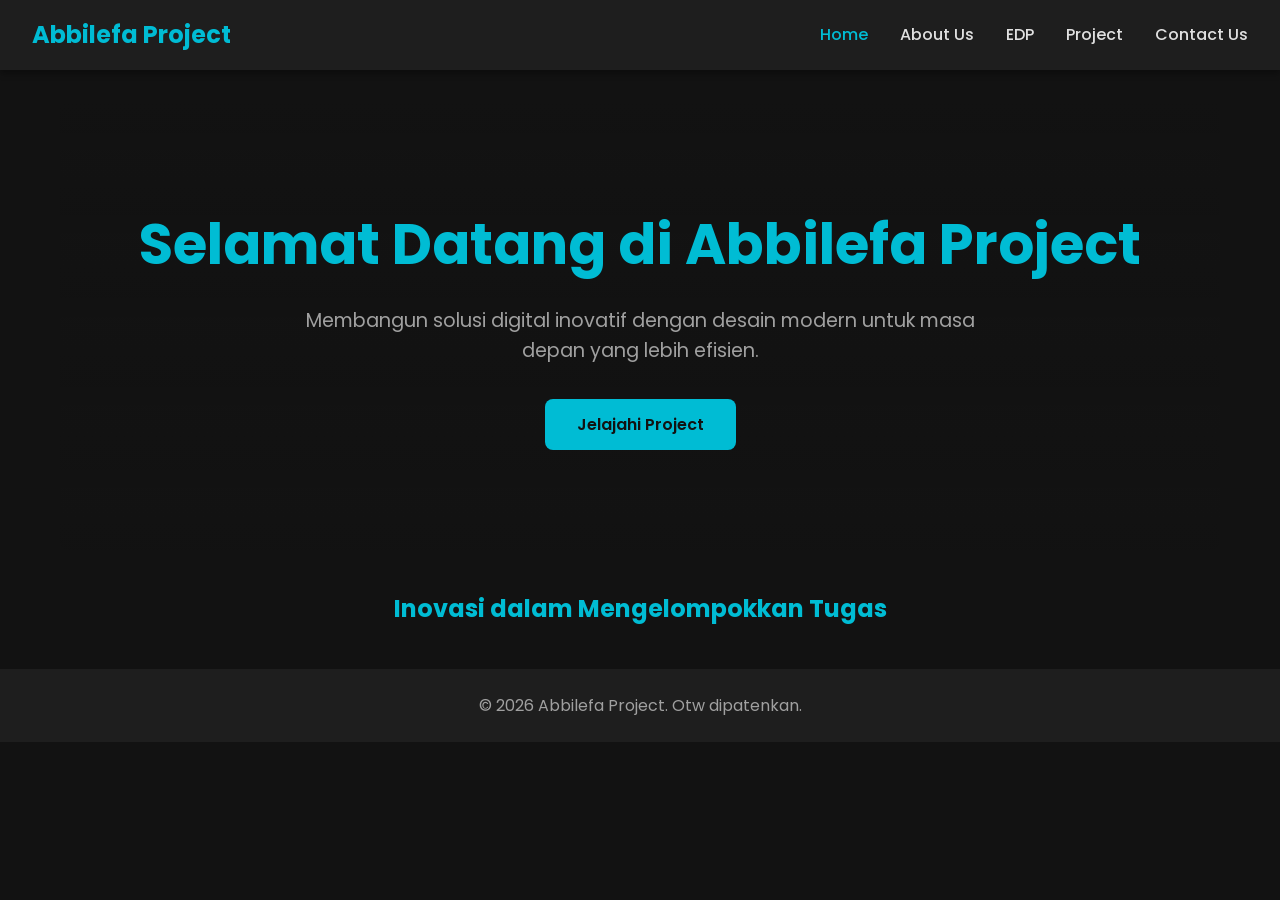
<file: index.html>
<!DOCTYPE html>
<html lang="id">
<head>
    <meta charset="UTF-8">
    <meta name="viewport" content="width=device-width, initial-scale=1.0">
    <title>Abbilefa Project - Home</title>
    <link rel="preconnect" href="https://fonts.googleapis.com">
    <link rel="preconnect" href="https://fonts.gstatic.com" crossorigin>
    <link href="https://fonts.googleapis.com/css2?family=Poppins:wght@300;400;500;600;700&display=swap" rel="stylesheet">
    <link rel="stylesheet" href="style.css">
</head>
<body>

    <nav class="navbar">
        <a href="index.html" class="navbar-brand">Abbilefa Project</a>
        
        <button class="hamburger" id="hamburger-btn">
            <span></span>
            <span></span>
            <span></span>
        </button>

        <ul class="navbar-nav" id="navbar-menu">
            <li class="nav-item"><a href="index.html" class="nav-link active">Home</a></li>
            <li class="nav-item"><a href="about.html" class="nav-link">About Us</a></li>
            <li class="nav-item"><a href="edp.html" class="nav-link">EDP</a></li>
            <li class="nav-item"><a href="project.html" class="nav-link">Project</a></li>
            <li class="nav-item"><a href="contact.html" class="nav-link">Contact Us</a></li>
        </ul>
    </nav>

    <div class="container">
        <header class="hero" style="text-align: center; padding: 100px 20px; background-image: linear-gradient(to bottom, var(--bg-color), rgba(18,18,18,0.7)), url('https://images.unsplash.com/photo-1517694712202-14dd9538aa97?q=80&w=1600&auto=format&fit=crop'); background-size: cover; background-position: center; border-radius: var(--border-radius); margin-bottom: 40px;">
            <h1 class="page-title" style="font-size: 3.5rem; margin-bottom: 1rem;">Selamat Datang di Abbilefa Project</h1>
            <p style="font-size: 1.2rem; color: var(--text-muted); margin-bottom: 2rem; max-width: 700px; margin-left: auto; margin-right: auto;">Membangun solusi digital inovatif dengan desain modern untuk masa depan yang lebih efisien.</p>
            <a href="project.html" class="btn">Jelajahi Project</a>
        </header>

        <section style="text-align: center; margin-bottom: 40px;">
            <h2 style="color: var(--accent-color);">Inovasi dalam Mengelompokkan Tugas</h2>
        </section>
    </div>

    <footer class="footer">
        &copy; 2026 Abbilefa Project. Otw dipatenkan.
    </footer>

    <script>
        const hamburgerBtn = document.getElementById('hamburger-btn');
        const navbarMenu = document.getElementById('navbar-menu');

        hamburgerBtn.addEventListener('click', () => {
            navbarMenu.classList.toggle('active');
            hamburgerBtn.classList.toggle('active');
        });

        document.addEventListener('click', (event) => {
            if (!hamburgerBtn.contains(event.target) && !navbarMenu.contains(event.target)) {
                navbarMenu.classList.remove('active');
                hamburgerBtn.classList.remove('active');
            }
        });
    </script>
</body>
</html>
</file>
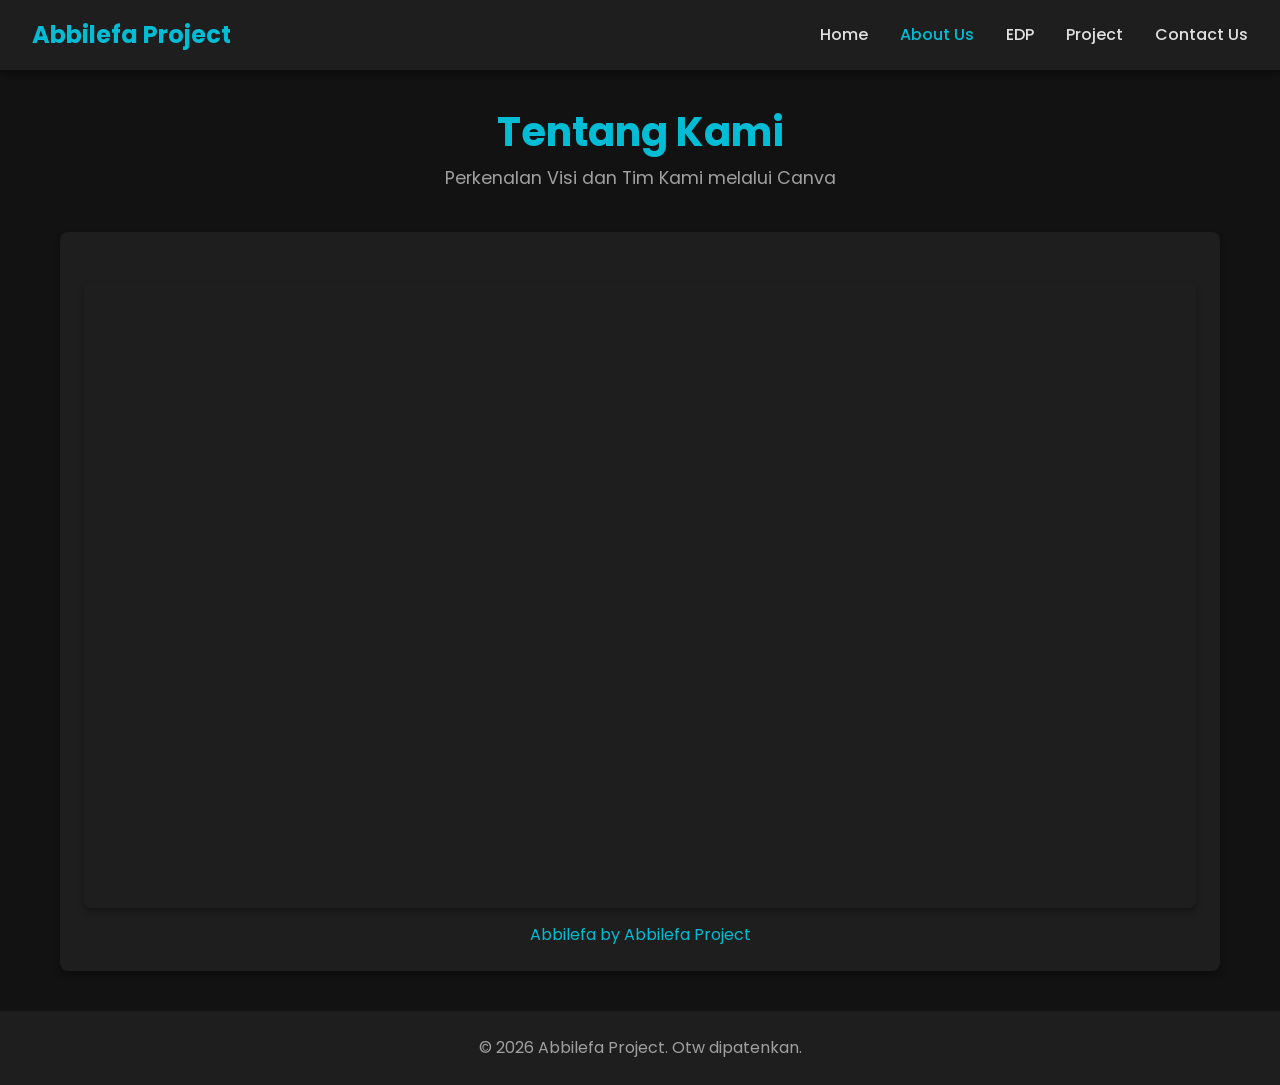
<file: about.html>
<!DOCTYPE html>
<html lang="id">
<head>
    <meta charset="UTF-8">
    <meta name="viewport" content="width=device-width, initial-scale=1.0">
    <title>Abbilefa Project - About Us</title>
    <link rel="preconnect" href="https://fonts.googleapis.com">
    <link rel="preconnect" href="https://fonts.gstatic.com" crossorigin>
    <link href="https://fonts.googleapis.com/css2?family=Poppins:wght@300;400;500;600;700&display=swap" rel="stylesheet">
    <link rel="stylesheet" href="style.css">
</head>
<body>

    <nav class="navbar">
        <a href="index.html" class="navbar-brand">Abbilefa Project</a>
        
        <button class="hamburger" id="hamburger-btn">
            <span></span>
            <span></span>
            <span></span>
        </button>

        <ul class="navbar-nav" id="navbar-menu">
            <li class="nav-item"><a href="index.html" class="nav-link">Home</a></li>
            <li class="nav-item"><a href="about.html" class="nav-link active">About Us</a></li>
            <li class="nav-item"><a href="edp.html"" class="nav-link">EDP</a></li>
            <li class="nav-item"><a href="project.html" class="nav-link">Project</a></li>
            <li class="nav-item"><a href="contact.html" class="nav-link">Contact Us</a></li>
        </ul>
    </nav>

    <div class="container">
        <header class="page-header">
            <h1 class="page-title">Tentang Kami</h1>
            <p class="page-subtitle">Perkenalan Visi dan Tim Kami melalui Canva</p>
        </header>

        <div class="ui-card">
            <div class="canva-embed-container">
                <iframe loading="lazy" class="canva-iframe"
                  src="https://www.canva.com/design/DAHFO32kgJ0/qMBon62EGPyNJruk1M4MDw/view?embed" allowfullscreen="allowfullscreen" allow="fullscreen">
                </iframe>
            </div>
            <a href="https://www.canva.com/design/DAHFO32kgJ0/qMBon62EGPyNJruk1M4MDw/view?utm_content=DAHFO32kgJ0&amp;utm_campaign=designshare&amp;utm_medium=embeds&amp;utm_source=link" target="_blank" rel="noopener" class="canva-link">Abbilefa by Abbilefa Project</a>
        </div>
    </div>

    <footer class="footer">
        &copy; 2026 Abbilefa Project. Otw dipatenkan.
    </footer>

    <script>
        const hamburgerBtn = document.getElementById('hamburger-btn');
        const navbarMenu = document.getElementById('navbar-menu');

        hamburgerBtn.addEventListener('click', () => {
            navbarMenu.classList.toggle('active');
            hamburgerBtn.classList.toggle('active');
        });

        document.addEventListener('click', (event) => {
            if (!hamburgerBtn.contains(event.target) && !navbarMenu.contains(event.target)) {
                navbarMenu.classList.remove('active');
                hamburgerBtn.classList.remove('active');
            }
        });
    </script>
</body>
</html>
</file>
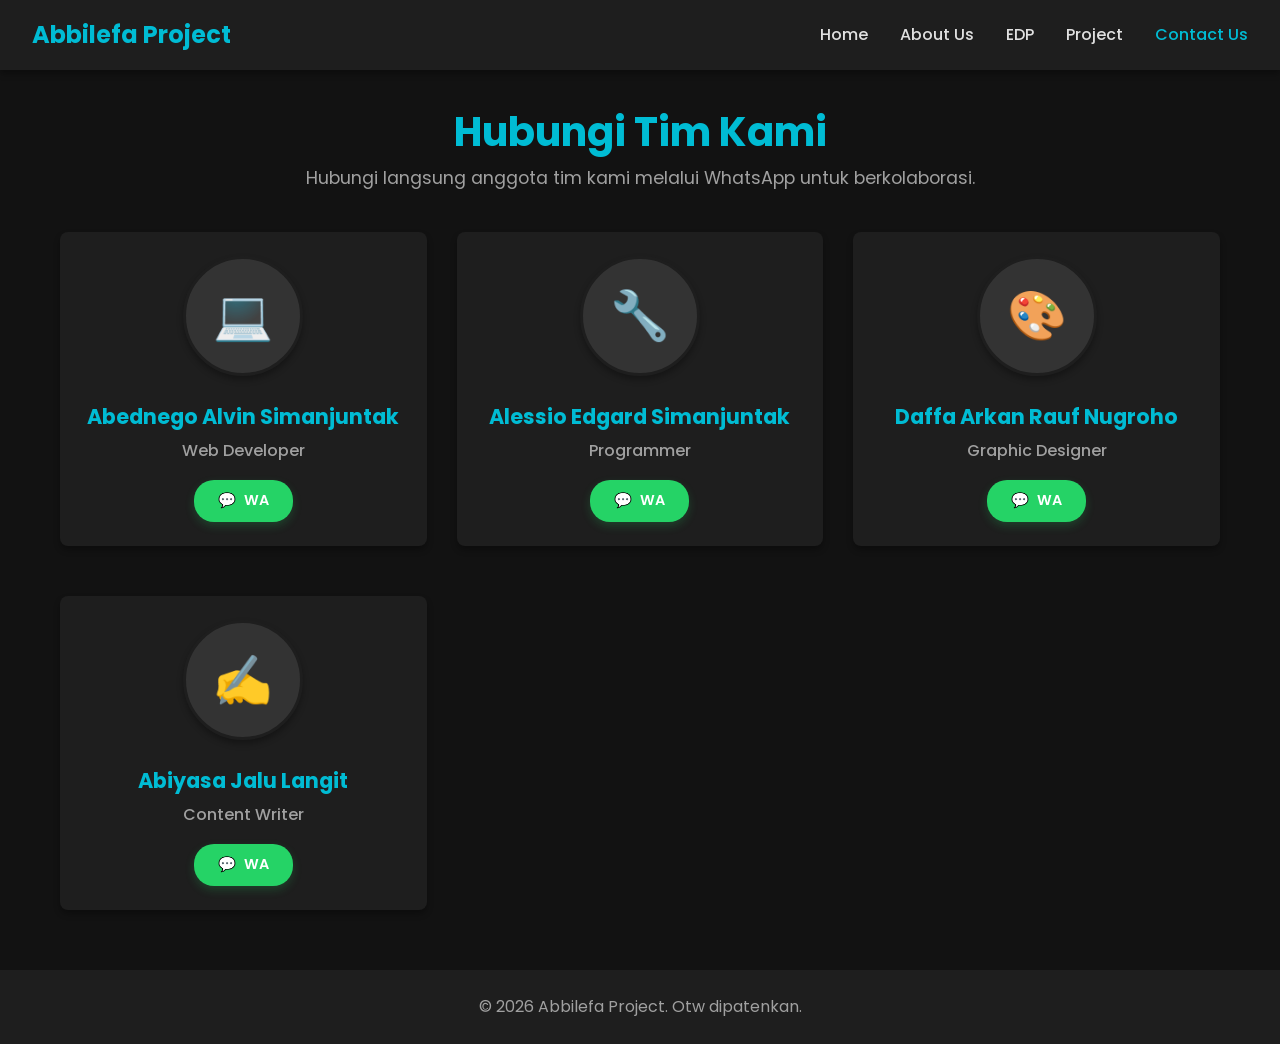
<file: contact.html>
<!DOCTYPE html>
<html lang="id">
<head>
    <meta charset="UTF-8">
    <meta name="viewport" content="width=device-width, initial-scale=1.0">
    <title>Abbilefa Project - Contact Us</title>
    <link rel="preconnect" href="https://fonts.googleapis.com">
    <link rel="preconnect" href="https://fonts.gstatic.com" crossorigin>
    <link href="https://fonts.googleapis.com/css2?family=Poppins:wght@300;400;500;600;700&display=swap" rel="stylesheet">
    <link rel="stylesheet" href="style.css">
</head>
<body>

    <nav class="navbar">
        <a href="index.html" class="navbar-brand">Abbilefa Project</a>
        
        <button class="hamburger" id="hamburger-btn">
            <span></span>
            <span></span>
            <span></span>
        </button>

        <ul class="navbar-nav" id="navbar-menu">
            <li class="nav-item"><a href="index.html" class="nav-link">Home</a></li>
            <li class="nav-item"><a href="about.html" class="nav-link">About Us</a></li>
            <li class="nav-item"><a href="edp.html" class="nav-link">EDP</a></li>
            <li class="nav-item"><a href="project.html" class="nav-link">Project</a></li>
            <li class="nav-item"><a href="contact.html" class="nav-link active">Contact Us</a></li>
        </ul>
    </nav>

    <div class="container">
        <header class="page-header">
            <h1 class="page-title">Hubungi Tim Kami</h1>
            <p class="page-subtitle">Hubungi langsung anggota tim kami melalui WhatsApp untuk berkolaborasi.</p>
        </header>

        <div class="staff-grid">
            <div class="ui-card staff-card">
                <div class="staff-photo-placeholder">&#128187;</div>
                <h3 class="staff-name">Abednego Alvin Simanjuntak</h3>
                <p class="staff-role">Web Developer</p>
                <a href="https://wa.me/6289519565824?text=Halo%20Abednego,%20saya%20tertarik%20dengan%20layanan%20Web%20Dev" target="_blank" class="btn-whatsapp-staff">
                    <span>💬</span> WA
                </a>
            </div>

            <div class="ui-card staff-card">
                <div class="staff-photo-placeholder">&#128295;</div>
                <h3 class="staff-name">Alessio Edgard Simanjuntak</h3>
                <p class="staff-role">Programmer</p>
                <a href="https://wa.me/6282180031185?text=Halo%20Alessio,%20saya%20ingin%20berdiskusi%20tentang%20program" target="_blank" class="btn-whatsapp-staff">
                    <span>💬</span> WA
                </a>
            </div>

            <div class="ui-card staff-card">
                <div class="staff-photo-placeholder">&#127912;</div>
                <h3 class="staff-name">Daffa Arkan Rauf Nugroho</h3>
                <p class="staff-role">Graphic Designer</p>
                <a href="https://wa.me/6281385675718?text=Halo%20Daffa,%20saya%20butuh%20bantuan%20desain%20grafis" target="_blank" class="btn-whatsapp-staff">
                    <span>💬</span> WA
                </a>
            </div>

            <div class="ui-card staff-card">
                <div class="staff-photo-placeholder">&#9997;</div>
                <h3 class="staff-name">Abiyasa Jalu Langit</h3>
                <p class="staff-role">Content Writer</p>
                <a href="https://wa.me/6283135341201?text=Halo%20Abiyasa,%20boleh%20tanya-tanya%20tentang%20content%20writing?" target="_blank" class="btn-whatsapp-staff">
                    <span>💬</span> WA
                </a>
            </div>
        </div>
    </div>

    <footer class="footer">
        &copy; 2026 Abbilefa Project. Otw dipatenkan.
    </footer>

    <script>
        const hamburgerBtn = document.getElementById('hamburger-btn');
        const navbarMenu = document.getElementById('navbar-menu');

        if (hamburgerBtn && navbarMenu) {
            hamburgerBtn.addEventListener('click', () => {
                navbarMenu.classList.toggle('active');
                hamburgerBtn.classList.toggle('active');
            });

            document.addEventListener('click', (event) => {
                if (!hamburgerBtn.contains(event.target) && !navbarMenu.contains(event.target)) {
                    navbarMenu.classList.remove('active');
                    hamburgerBtn.classList.remove('active');
                }
            });
        }
    </script>
</body>
</html>
</file>
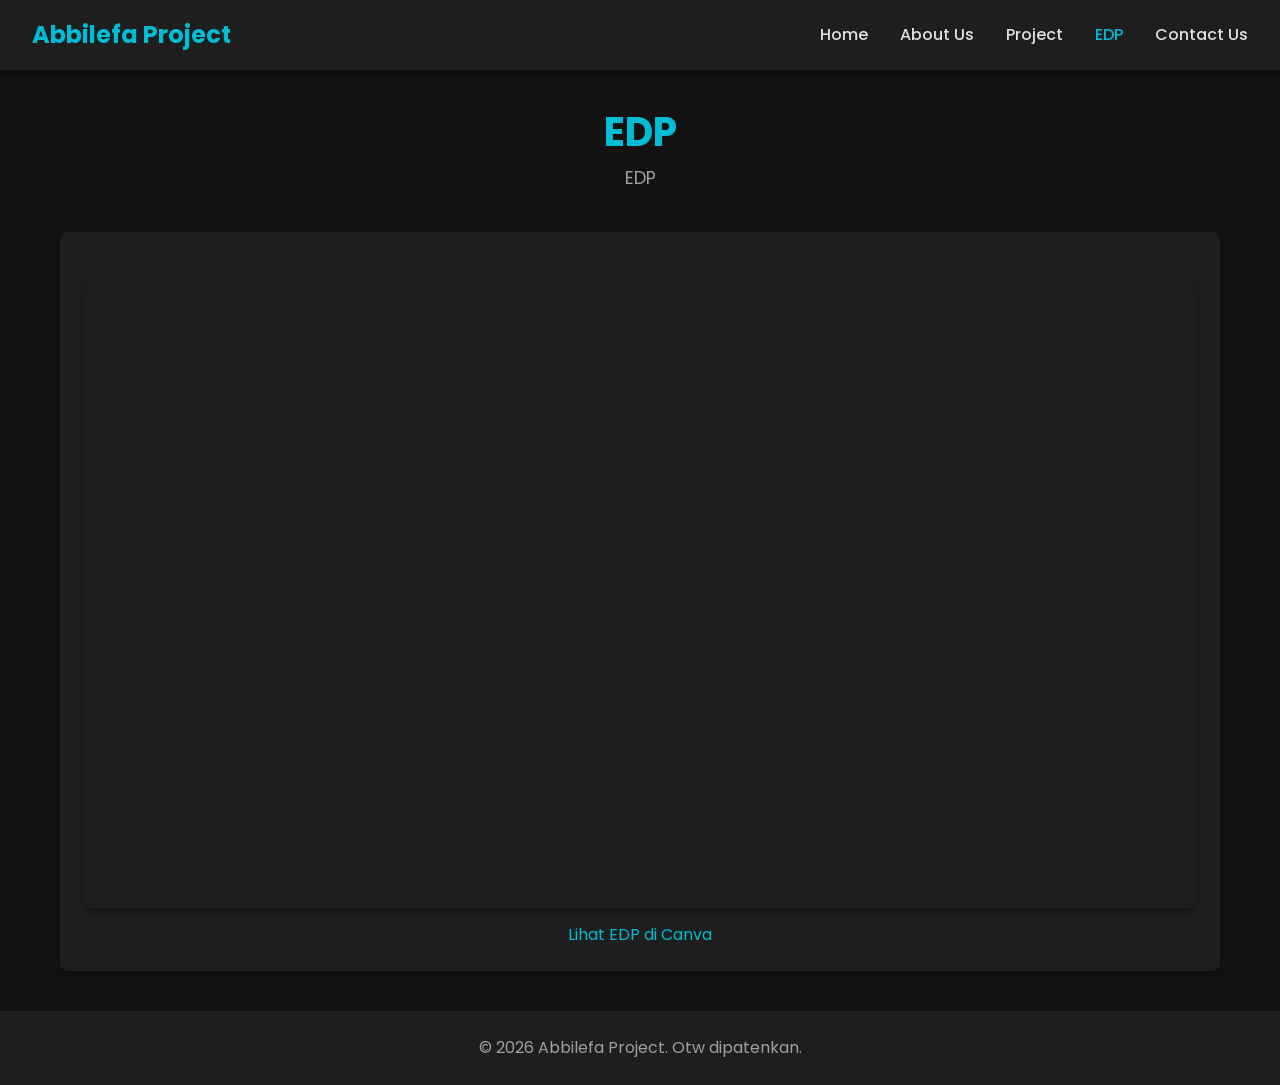
<file: EDP.html>
<!DOCTYPE html>
<html lang="id">
<head>
    <meta charset="UTF-8">
    <meta name="viewport" content="width=device-width, initial-scale=1.0">
    <title>Abbilefa Project - EDP</title>
    <link rel="preconnect" href="https://fonts.googleapis.com">
    <link rel="preconnect" href="https://fonts.gstatic.com" crossorigin>
    <link href="https://fonts.googleapis.com/css2?family=Poppins:wght@300;400;500;600;700&display=swap" rel="stylesheet">
    <link rel="stylesheet" href="style.css">
</head>
<body>

    <nav class="navbar">
        <a href="index.html" class="navbar-brand">Abbilefa Project</a>
        
        <button class="hamburger" id="hamburger-btn">
            <span></span>
            <span></span>
            <span></span>
        </button>

        <ul class="navbar-nav" id="navbar-menu">
            <li class="nav-item"><a href="index.html" class="nav-link">Home</a></li>
            <li class="nav-item"><a href="about.html" class="nav-link">About Us</a></li>
            <li class="nav-item"><a href="project.html" class="nav-link">Project</a></li>
            <li class="nav-item"><a href="edp.html" class="nav-link active">EDP</a></li>
            <li class="nav-item"><a href="contact.html" class="nav-link">Contact Us</a></li>
        </ul>
    </nav>

    <div class="container">
        <header class="page-header">
            <h1 class="page-title">EDP</h1>
            <p class="page-subtitle">EDP</p>
        </header>

        <div class="ui-card">
            <div class="canva-embed-container">
                <iframe loading="lazy" class="canva-iframe"
                  src=https://www.canva.com/design/DAHIzCdGVUE/SO6cxo1f7Iu590cHGWWJXw/view allowfullscreen="allowfullscreen" allow="fullscreen">
                </iframe>
            </div>
            <a href=https://www.canva.com/design/DAHIzCdGVUE/SO6cxo1f7Iu590cHGWWJXw/view target="_blank" rel="noopener" class="canva-link">Lihat EDP di Canva</a>
        </div>
    </div>

    <footer class="footer">
        &copy; 2026 Abbilefa Project. Otw dipatenkan.
    </footer>

    <script>
        const hamburgerBtn = document.getElementById('hamburger-btn');
        const navbarMenu = document.getElementById('navbar-menu');

        hamburgerBtn.addEventListener('click', () => {
            navbarMenu.classList.toggle('active');
            hamburgerBtn.classList.toggle('active');
        });

        document.addEventListener('click', (event) => {
            if (!hamburgerBtn.contains(event.target) && !navbarMenu.contains(event.target)) {
                navbarMenu.classList.remove('active');
                hamburgerBtn.classList.remove('active');
            }
        });
    </script>
</body>
</html>
</file>
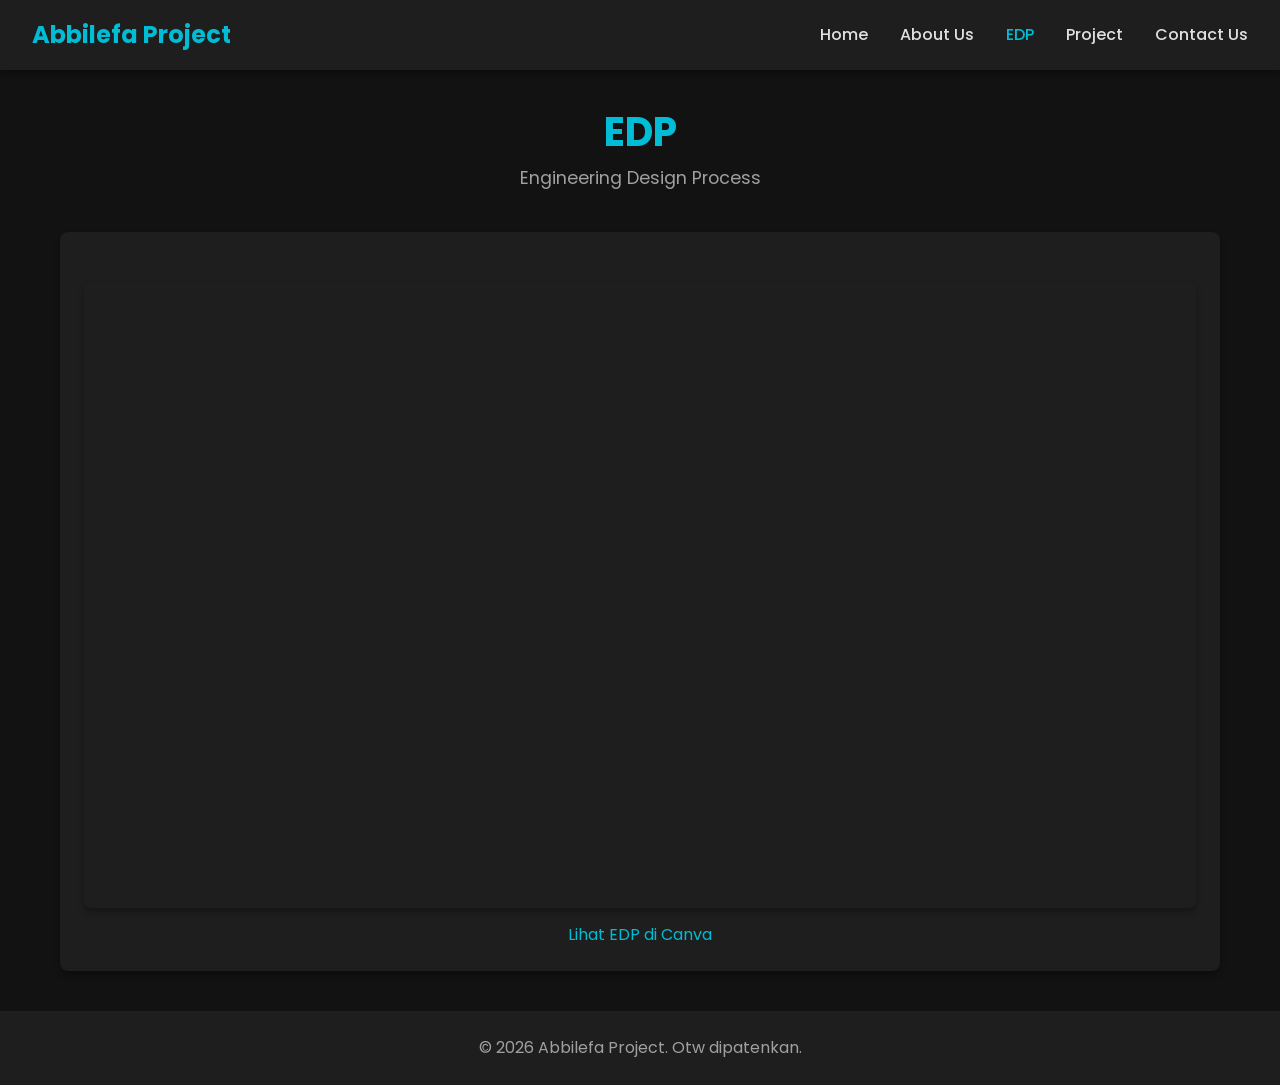
<file: edp.html>
<!DOCTYPE html>
<html lang="id">
<head>
    <meta charset="UTF-8">
    <meta name="viewport" content="width=device-width, initial-scale=1.0">
    <title>Abbilefa Project - EDP</title>
    <link rel="preconnect" href="https://fonts.googleapis.com">
    <link rel="preconnect" href="https://fonts.gstatic.com" crossorigin>
    <link href="https://fonts.googleapis.com/css2?family=Poppins:wght@300;400;500;600;700&display=swap" rel="stylesheet">
    <link rel="stylesheet" href="style.css">
</head>
<body>

    <nav class="navbar">
        <a href="index.html" class="navbar-brand">Abbilefa Project</a>
        
        <button class="hamburger" id="hamburger-btn">
            <span></span>
            <span></span>
            <span></span>
        </button>

        <ul class="navbar-nav" id="navbar-menu">
            <li class="nav-item"><a href="index.html" class="nav-link">Home</a></li>
            <li class="nav-item"><a href="about.html" class="nav-link">About Us</a></li>
            <li class="nav-item"><a href="edp.html" class="nav-link active">EDP</a></li>
            <li class="nav-item"><a href="project.html" class="nav-link">Project</a></li>
            <li class="nav-item"><a href="contact.html" class="nav-link">Contact Us</a></li>
        </ul>
    </nav>

    <div class="container">
        <header class="page-header">
            <h1 class="page-title">EDP</h1>
            <p class="page-subtitle">Engineering Design Process</p>
        </header>

        <div class="ui-card">
            <div class="canva-embed-container">
                <iframe loading="lazy" class="canva-iframe"
                  src="https://www.canva.com/design/DAHIzCdGVUE/SO6cxo1f7Iu590cHGWWJXw/view" allowfullscreen="allowfullscreen" allow="fullscreen">
                </iframe>
            </div>
            <a href="https://www.canva.com/design/DAHIzCdGVUE/SO6cxo1f7Iu590cHGWWJXw/view" target="_blank" rel="noopener" class="canva-link">Lihat EDP di Canva</a>
        </div>
    </div>

    <footer class="footer">
        &copy; 2026 Abbilefa Project. Otw dipatenkan.
    </footer>

    <script>
        const hamburgerBtn = document.getElementById('hamburger-btn');
        const navbarMenu = document.getElementById('navbar-menu');

        hamburgerBtn.addEventListener('click', () => {
            navbarMenu.classList.toggle('active');
            hamburgerBtn.classList.toggle('active');
        });

        document.addEventListener('click', (event) => {
            if (!hamburgerBtn.contains(event.target) && !navbarMenu.contains(event.target)) {
                navbarMenu.classList.remove('active');
                hamburgerBtn.classList.remove('active');
            }
        });
    </script>
</body>
</html>
</file>
<file: style.css>
/* style.css - Global Dark, Modern & Fully Responsive Theme */

* {
    box-sizing: border-box;
    margin: 0;
    padding: 0;
}

:root {
  --bg-color: #121212; 
  --card-bg-color: #1e1e1e; 
  --text-color: #e0e0e0; 
  --text-muted: #a0a0a0; 
  --accent-color: #00bcd4; 
  --accent-hover: #0097a7; 
  --font-family: 'Poppins', sans-serif; 
  --shadow: 0 4px 6px rgba(0, 0, 0, 0.3);
  --border-radius: 8px;
}

body {
  font-family: var(--font-family);
  background-color: var(--bg-color);
  color: var(--text-color);
  line-height: 1.6;
  overflow-x: hidden; 
}

/* --- NAVIGASI BAR --- */
.navbar {
  background-color: var(--card-bg-color);
  padding: 1rem 2rem;
  display: flex;
  justify-content: space-between;
  align-items: center;
  position: fixed;
  top: 0;
  left: 0;
  width: 100%;
  box-shadow: var(--shadow);
  z-index: 1000;
}

.navbar-brand {
  font-size: 1.5rem;
  font-weight: 700;
  color: var(--accent-color);
  text-decoration: none;
}

/* CSS Tombol Hamburger (Hanya muncul di HP) */
.hamburger {
    display: none;
    flex-direction: column;
    justify-content: space-between;
    width: 30px;
    height: 21px;
    background: transparent;
    border: none;
    cursor: pointer;
    padding: 0;
    z-index: 1001;
}

.hamburger span {
    width: 100%;
    height: 3px;
    background-color: var(--accent-color);
    border-radius: 2px;
    transition: all 0.3s ease;
}

.navbar-nav {
  list-style: none;
  display: flex;
}

.nav-item {
  margin-left: 2rem;
}

.nav-link {
  color: var(--text-color);
  text-decoration: none;
  font-weight: 500;
  transition: color 0.3s;
}

.nav-link:hover, .nav-link.active {
  color: var(--accent-color);
}

/* --- KONTAINER UTAMA --- */
.container {
  max-width: 1200px;
  margin: 100px auto 40px; 
  padding: 0 20px;
  width: 100%;
}

.page-header {
  text-align: center;
  margin-bottom: 2.5rem;
}

.page-title {
  font-size: 2.5rem;
  color: var(--accent-color);
}

.page-subtitle {
  color: var(--text-muted);
  font-size: 1.1rem;
}

.btn {
  display: inline-block;
  padding: 0.8rem 2rem;
  background-color: var(--accent-color);
  color: var(--bg-color);
  text-decoration: none;
  border-radius: var(--border-radius);
  font-weight: 600;
  transition: background-color 0.3s;
  cursor: pointer;
  border: none;
}

.btn:hover {
  background-color: var(--accent-hover);
}

.ui-card {
  background-color: var(--card-bg-color);
  padding: 1.5rem;
  border-radius: var(--border-radius);
  box-shadow: var(--shadow);
  margin-bottom: 20px;
}

/* --- FITUR SPESIFIK: ABOUT US (CANVA EMBED) --- */
.canva-embed-container {
    position: relative;
    width: 100%;
    height: 0;
    padding-top: 56.2500%;
    padding-bottom: 0;
    box-shadow: var(--shadow);
    margin-top: 1.6em;
    margin-bottom: 0.9em;
    overflow: hidden;
    border-radius: var(--border-radius);
    will-change: transform;
}
.canva-iframe {
    position: absolute;
    width: 100%;
    height: 100%;
    top: 0;
    left: 0;
    border: none;
    padding: 0;
    margin: 0;
}
.canva-link {
    text-align: center;
    display: block;
    margin-top: 0.5rem;
    color: var(--accent-color);
    text-decoration: none;
}
.canva-link:hover {
    text-decoration: underline;
}

/* --- FITUR SPESIFIK: CONTACT US (STAFF GRID) --- */
.staff-grid {
    display: grid;
    grid-template-columns: repeat(auto-fit, minmax(280px, 1fr));
    gap: 30px;
    margin-bottom: 40px;
}
.staff-card {
    text-align: center;
    display: flex;
    flex-direction: column;
    align-items: center;
}
.staff-photo-placeholder {
    width: 120px;
    height: 120px;
    background-color: #333;
    border-radius: 50%;
    margin-bottom: 1.5rem;
    display: flex;
    justify-content: center;
    align-items: center;
    font-size: 3rem;
    color: var(--text-muted);
    border: 3px solid var(--card-bg-color);
    box-shadow: var(--shadow);
}
.staff-name {
    font-size: 1.3rem;
    color: var(--accent-color);
    margin-bottom: 0.3rem;
}
.staff-role {
    font-size: 1rem;
    color: var(--text-muted);
    margin-bottom: 1rem;
    font-weight: 500;
}
.staff-description {
    font-size: 0.9rem;
    color: var(--text-muted);
    margin-bottom: 1.5rem;
    flex-grow: 1;
}
.btn-whatsapp-staff {
    display: inline-flex;
    align-items: center;
    gap: 8px;
    background-color: #25D366;
    color: #fff;
    padding: 0.6rem 1.5rem;
    font-size: 0.9rem;
    font-weight: 600;
    border-radius: 20px;
    text-decoration: none;
    transition: all 0.3s ease;
    box-shadow: 0 4px 10px rgba(37, 211, 102, 0.2);
}
.btn-whatsapp-staff:hover {
    background-color: #20ba56;
    transform: translateY(-2px);
    box-shadow: 0 6px 15px rgba(37, 211, 102, 0.3);
}

/* --- SISTEM MANAJEMEN TUGAS --- */
.task-stats {
    display: grid;
    grid-template-columns: repeat(auto-fit, minmax(220px, 1fr));
    gap: 20px;
    margin-bottom: 2rem;
}
.stat-card {
    text-align: center;
}
.stat-label {
    font-size: 0.9rem;
    color: var(--text-muted);
    margin-bottom: 0.5rem;
}
.stat-value {
    font-size: 2.5rem;
    color: var(--accent-color);
    font-weight: 700;
}

#stat-completed { color: #2ecc71; }   
#stat-approaching { color: #f1c40f; } 
#stat-overdue { color: #e74c3c; }     

.ui-divider {
    border-bottom: 2px solid #333;
    margin: 2rem 0;
}

.task-input-section {
    display: grid;
    grid-template-columns: 2fr 1fr 1.5fr;
    gap: 15px;
    margin-bottom: 1.5rem;
}
.task-input {
    width: 100%;
    padding: 0.8rem;
    background-color: #333;
    border: 1px solid #444;
    color: var(--text-color);
    border-radius: var(--border-radius);
    font-family: var(--font-family);
    font-size: 0.95rem;
}
.task-input::placeholder {
    color: var(--text-muted);
}
.category-select {
    appearance: none;
    background-image: url('data:image/svg+xml;charset=US-ASCII,%3Csvg%20xmlns%3D%22http%3A%2F%2Fwww.w3.org%2F2000%2Fsvg%22%20width%3D%22292.4%22%20height%3D%22292.4%22%3E%3Cpath%20fill%3D%22%23a0a0a0%22%20d%3D%22M287%2069.4a17.6%2017.6%200%200%200-13-5.4H18.4c-5%200-9.3%201.8-12.9%205.4A17.6%2017.6%200%200%200%200%2082.2c0%205%201.8%209.3%205.4%2012.9l128%20127.9c3.6%203.6%207.8%205.4%2012.8%205.4s9.2-1.8%2012.8-5.4L287%2095c3.5-3.5%205.4-7.8%205.4-12.8%200-5-1.9-9.2-5.5-12.8z%22%2F%3E%3C%2Fsvg%22%3E');
    background-repeat: no-repeat;
    background-position: right 0.7rem top 50%;
    background-size: 0.65rem auto;
    padding-right: 2rem;
}

.difficulty-section {
    color: var(--text-color);
    margin-bottom: 1.5rem;
    display: flex;
    align-items: center;
    flex-wrap: wrap;
    gap: 10px;
}
.difficulty-stars {
    display: inline-flex;
    gap: 5px;
    font-size: 1.4rem;
}
.star {
    cursor: pointer;
    color: #444;
    transition: color 0.2s ease, transform 0.1s ease;
}

.task-filters {
    display: flex;
    gap: 10px;
    flex-wrap: wrap;
    margin-bottom: 2rem;
}
.filter-btn {
    padding: 0.5rem 1rem;
    background-color: transparent;
    color: var(--text-muted);
    border: 1px solid #444;
    border-radius: 20px;
    cursor: pointer;
    transition: all 0.3s;
    font-size: 0.9rem;
}
.filter-btn:hover, .filter-btn.active {
    background-color: var(--accent-color);
    color: var(--bg-color);
    border-color: var(--accent-color);
}

.task-list-empty {
    text-align: center;
    color: var(--text-muted);
    padding: 2rem 0;
}
.empty-icon {
    font-size: 3rem;
    color: #333;
    margin-bottom: 1rem;
}

.task-container {
    display: flex;
    flex-direction: column;
    gap: 15px;
    margin-top: 1rem;
}

.task-item {
    display: flex;
    justify-content: space-between;
    align-items: center;
    padding: 1.2rem;
    background-color: #2b2b2b;
    border-left: 5px solid var(--accent-color);
    border-radius: var(--border-radius);
    box-shadow: var(--shadow);
    transition: all 0.3s ease;
    gap: 15px;
}
.task-item.completed {
    border-left-color: #2ecc71;
    opacity: 0.5;
}
.task-item.completed .task-item-title {
    text-decoration: line-through;
    color: var(--text-muted);
}
.task-item-info {
    display: flex;
    flex-direction: column;
    gap: 6px;
    flex: 1; 
    min-width: 0; 
}
.task-item-title {
    font-size: 1.1rem;
    font-weight: 600;
    color: var(--text-color);
    word-wrap: break-word; 
}
.task-item-meta {
    font-size: 0.85rem;
    color: var(--text-muted);
    display: flex;
    gap: 15px;
    flex-wrap: wrap;
    align-items: center;
}
.badge {
    background-color: #444;
    color: var(--accent-color);
    padding: 3px 10px;
    border-radius: 12px;
    font-size: 0.75rem;
    font-weight: 600;
}
.badge-danger {
    background-color: rgba(231, 76, 60, 0.2);
    color: #e74c3c;
    border: 1px solid #e74c3c;
}
.task-item-actions {
    display: flex;
    gap: 8px;
    flex-shrink: 0; 
}
.action-btn {
    padding: 0.5rem 0.9rem;
    border: none;
    border-radius: var(--border-radius);
    cursor: pointer;
    font-weight: 500;
    font-size: 0.85rem;
    transition: background 0.2s;
    font-family: var(--font-family);
    white-space: nowrap;
}
.btn-complete { background-color: #2ecc71; color: #fff; }
.btn-complete:hover { background-color: #27ae60; }
.btn-uncomplete { background-color: #f1c40f; color: #000; }
.btn-uncomplete:hover { background-color: #f39c12; }
.btn-delete { background-color: #e74c3c; color: #fff; }
.btn-delete:hover { background-color: #c0392b; }

.footer {
  text-align: center;
  padding: 1.5rem;
  background-color: var(--card-bg-color);
  color: var(--text-muted);
  margin-top: 40px;
}

/* --- ANIMASI HAMBURGER JADI SILANG (X) --- */
.hamburger.active span:nth-child(1) {
    transform: rotate(-45deg) translate(-5px, 6px);
}
.hamburger.active span:nth-child(2) {
    opacity: 0;
}
.hamburger.active span:nth-child(3) {
    transform: rotate(45deg) translate(-5px, -6px);
}

/* ==========================================================================
    MEDIA QUERIES - MENCEGAH LAYOUT BERANTAKAN DI HP & TABLET
   ========================================================================== */
@media (max-width: 768px) {
  .page-title {
    font-size: 2rem; 
  }
  
  .task-input-section {
      grid-template-columns: 1fr;
      gap: 10px;
  }
  
  .hamburger {
      display: flex; 
  }

  .navbar-nav {
      display: none; 
      flex-direction: column;
      position: absolute;
      top: 100%;
      left: 0;
      width: 100%;
      background-color: var(--card-bg-color);
      padding: 1rem 0;
      box-shadow: 0 4px 6px rgba(0,0,0,0.2);
      text-align: center;
      gap: 15px;
  }

  .navbar-nav .nav-item {
      margin-left: 0;
  }

  .navbar-nav.active {
      display: flex;
  }
}

@media (max-width: 576px) {
  .container {
      padding: 0 12px; 
      margin-top: 80px;
  }
  
  .ui-card {
      padding: 1rem; 
  }
  
  .task-item {
      flex-direction: column;
      align-items: flex-start;
      gap: 12px;
      padding: 1rem;
  }

  .task-item-actions {
      width: 100%;
      justify-content: space-between;
  }
  
  .action-btn {
      flex: 1; 
      text-align: center;
      padding: 0.6rem; 
  }

}
</file>
